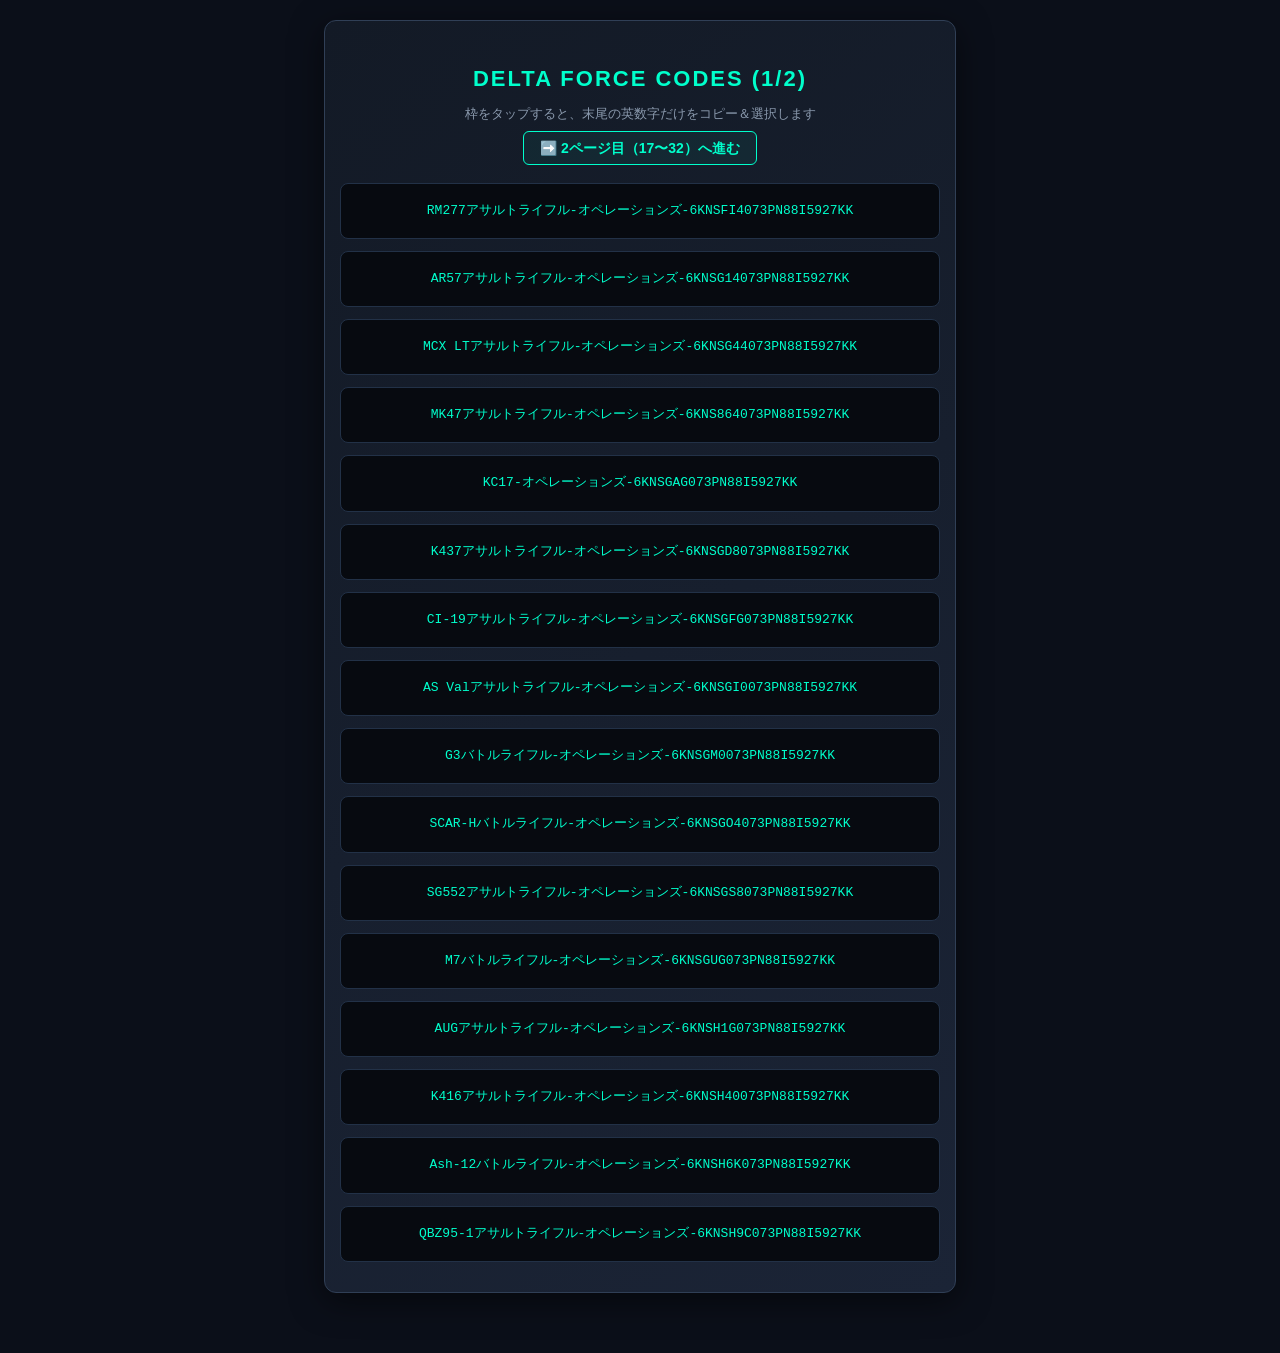
<file: index.html>
<!DOCTYPE html>
<html lang="ja">
<head>
    <meta charset="UTF-8">
    <meta name="viewport" content="width=device-width, initial-scale=1.0">
    <title>デルタフォース 武器カスタムコード一覧</title>
    <link rel="stylesheet" href="style.css">
</head>
<body>
    <div class="container">
        <h1>Delta Force Codes (1/2)</h1>
        <p class="subtitle">枠をタップすると、末尾の英数字だけをコピー＆選択します</p>
        <p class="page-link"><a href="page2.html">➡️ 2ページ目（17〜32）へ進む</a></p>
        
        <div class="weapon-list">
            <!-- 1 -->
            <div class="weapon-card" onclick="extractAndCopy('RM277アサルトライフル-オペレーションズ-6KNSFI4073PN88I5927KK', this)">
                <div class="weapon-code">RM277アサルトライフル-オペレーションズ-6KNSFI4073PN88I5927KK</div>
                <div class="hidden-target">6KNSFI4073PN88I5927KK</div>
            </div>
            <!-- 2 -->
            <div class="weapon-card" onclick="extractAndCopy('AR57アサルトライフル-オペレーションズ-6KNSG14073PN88I5927KK', this)">
                <div class="weapon-code">AR57アサルトライフル-オペレーションズ-6KNSG14073PN88I5927KK</div>
                <div class="hidden-target">6KNSG14073PN88I5927KK</div>
            </div>
            <!-- 3 -->
            <div class="weapon-card" onclick="extractAndCopy('MCX LTアサルトライフル-オペレーションズ-6KNSG44073PN88I5927KK', this)">
                <div class="weapon-code">MCX LTアサルトライフル-オペレーションズ-6KNSG44073PN88I5927KK</div>
                <div class="hidden-target">6KNSG44073PN88I5927KK</div>
            </div>
            <!-- 4 -->
            <div class="weapon-card" onclick="extractAndCopy('MK47アサルトライフル-オペレーションズ-6KNS864073PN88I5927KK', this)">
                <div class="weapon-code">MK47アサルトライフル-オペレーションズ-6KNS864073PN88I5927KK</div>
                <div class="hidden-target">6KNS864073PN88I5927KK</div>
            </div>
            <!-- 5 -->
            <div class="weapon-card" onclick="extractAndCopy('KC17-オペレーションズ-6KNSGAG073PN88I5927KK', this)">
                <div class="weapon-code">KC17-オペレーションズ-6KNSGAG073PN88I5927KK</div>
                <div class="hidden-target">6KNSGAG073PN88I5927KK</div>
            </div>
            <!-- 6 -->
            <div class="weapon-card" onclick="extractAndCopy('K437アサルトライフル-オペレーションズ-6KNSGD8073PN88I5927KK', this)">
                <div class="weapon-code">K437アサルトライフル-オペレーションズ-6KNSGD8073PN88I5927KK</div>
                <div class="hidden-target">6KNSGD8073PN88I5927KK</div>
            </div>
            <!-- 7 -->
            <div class="weapon-card" onclick="extractAndCopy('CI-19アサルトライフル-オペレーションズ-6KNSGFG073PN88I5927KK', this)">
                <div class="weapon-code">CI-19アサルトライフル-オペレーションズ-6KNSGFG073PN88I5927KK</div>
                <div class="hidden-target">6KNSGFG073PN88I5927KK</div>
            </div>
            <!-- 8 -->
            <div class="weapon-card" onclick="extractAndCopy('AS Valアサルトライフル-オペレーションズ-6KNSGI0073PN88I5927KK', this)">
                <div class="weapon-code">AS Valアサルトライフル-オペレーションズ-6KNSGI0073PN88I5927KK</div>
                <div class="hidden-target">6KNSGI0073PN88I5927KK</div>
            </div>
            <!-- 9 -->
            <div class="weapon-card" onclick="extractAndCopy('G3バトルライフル-オペレーションズ-6KNSGM0073PN88I5927KK', this)">
                <div class="weapon-code">G3バトルライフル-オペレーションズ-6KNSGM0073PN88I5927KK</div>
                <div class="hidden-target">6KNSGM0073PN88I5927KK</div>
            </div>
            <!-- 10 -->
            <div class="weapon-card" onclick="extractAndCopy('SCAR-Hバトルライフル-オペレーションズ-6KNSGO4073PN88I5927KK', this)">
                <div class="weapon-code">SCAR-Hバトルライフル-オペレーションズ-6KNSGO4073PN88I5927KK</div>
                <div class="hidden-target">6KNSGO4073PN88I5927KK</div>
            </div>
            <!-- 11 -->
            <div class="weapon-card" onclick="extractAndCopy('SG552アサルトライフル-オペレーションズ-6KNSGS8073PN88I5927KK', this)">
                <div class="weapon-code">SG552アサルトライフル-オペレーションズ-6KNSGS8073PN88I5927KK</div>
                <div class="hidden-target">6KNSGS8073PN88I5927KK</div>
            </div>
            <!-- 12 -->
            <div class="weapon-card" onclick="extractAndCopy('M7バトルライフル-オペレーションズ-6KNSGUG073PN88I5927KK', this)">
                <div class="weapon-code">M7バトルライフル-オペレーションズ-6KNSGUG073PN88I5927KK</div>
                <div class="hidden-target">6KNSGUG073PN88I5927KK</div>
            </div>
            <!-- 13 -->
            <div class="weapon-card" onclick="extractAndCopy('AUGアサルトライフル-オペレーションズ-6KNSH1G073PN88I5927KK', this)">
                <div class="weapon-code">AUGアサルトライフル-オペレーションズ-6KNSH1G073PN88I5927KK</div>
                <div class="hidden-target">6KNSH1G073PN88I5927KK</div>
            </div>
            <!-- 14 -->
            <div class="weapon-card" onclick="extractAndCopy('K416アサルトライフル-オペレーションズ-6KNSH40073PN88I5927KK', this)">
                <div class="weapon-code">K416アサルトライフル-オペレーションズ-6KNSH40073PN88I5927KK</div>
                <div class="hidden-target">6KNSH40073PN88I5927KK</div>
            </div>
            <!-- 15 -->
            <div class="weapon-card" onclick="extractAndCopy('Ash-12バトルライフル-オペレーションズ-6KNSH6K073PN88I5927KK', this)">
                <div class="weapon-code">Ash-12バトルライフル-オペレーションズ-6KNSH6K073PN88I5927KK</div>
                <div class="hidden-target">6KNSH6K073PN88I5927KK</div>
            </div>
            <!-- 16 -->
            <div class="weapon-card" onclick="extractAndCopy('QBZ95-1アサルトライフル-オペレーションズ-6KNSH9C073PN88I5927KK', this)">
                <div class="weapon-code">QBZ95-1アサルトライフル-オペレーションズ-6KNSH9C073PN88I5927KK</div>
                <div class="hidden-target">6KNSH9C073PN88I5927KK</div>
            </div>
        </div>
        <p id="toast" class="toast">コピーしました！</p>
    </div>

    <script>
        function extractAndCopy(fullText, element) {
            const keyword = "オペレーションズ-";
            const index = fullText.indexOf(keyword);
            let codeToCopy = fullText;
            if (index !== -1) { codeToCopy = fullText.substring(index + keyword.length); }
            navigator.clipboard.writeText(codeToCopy).then(() => {
                const toast = document.getElementById('toast');
                toast.classList.add('show');
                setTimeout(() => toast.classList.remove('show'), 1500);
            }).catch(() => {
                const targetNode = element.querySelector('.hidden-target');
                const range = document.createRange();
                range.selectNodeContents(targetNode);
                const selection = window.getSelection();
                selection.removeAllRanges();
                selection.addRange(range);
            });
        }
    </script>
</body>
</html>
</file>
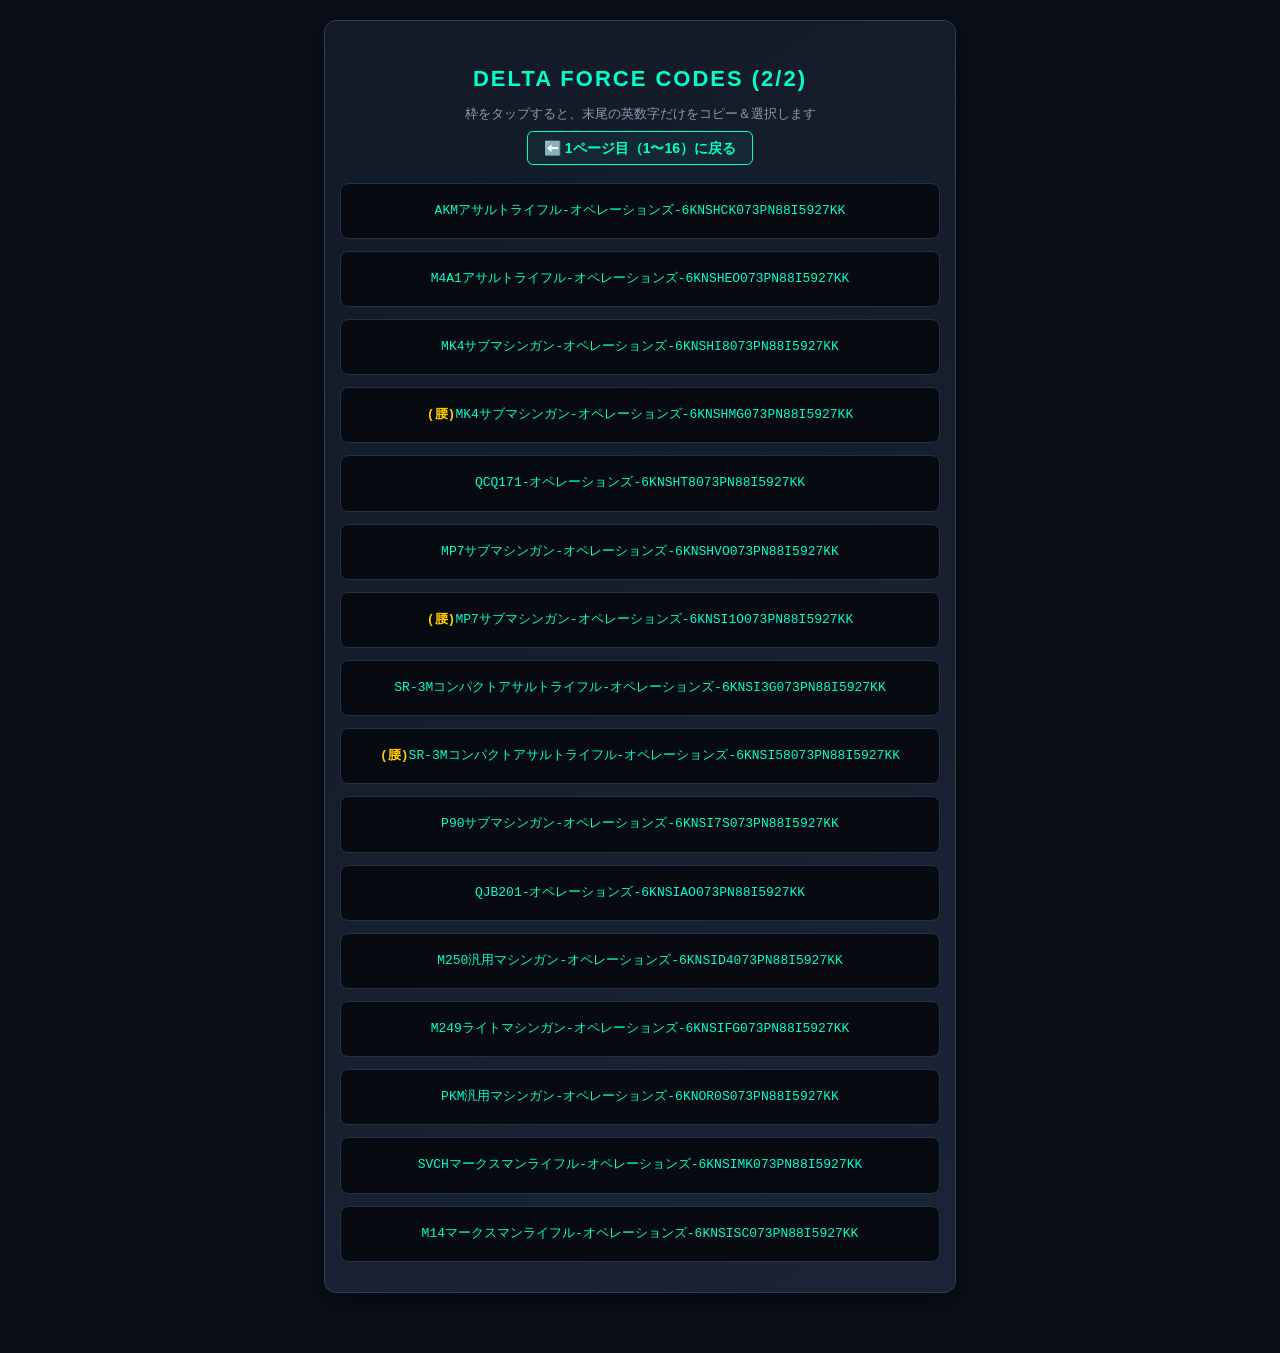
<file: page2.html>
<!DOCTYPE html>
<html lang="ja">
<head>
    <meta charset="UTF-8">
    <meta name="viewport" content="width=device-width, initial-scale=1.0">
    <title>デルタフォース 武器カスタムコード一覧 - 2ページ目</title>
    <link rel="stylesheet" href="style.css">
</head>
<body>
    <div class="container">
        <h1>Delta Force Codes (2/2)</h1>
        <p class="subtitle">枠をタップすると、末尾の英数字だけをコピー＆選択します</p>
        <p class="page-link"><a href="index.html">⬅️ 1ページ目（1〜16）に戻る</a></p>
        
        <div class="weapon-list">
            <!-- 17 -->
            <div class="weapon-card" onclick="extractAndCopy('AKMアサルトライフル-オペレーションズ-6KNSHCK073PN88I5927KK', this)">
                <div class="weapon-code">AKMアサルトライフル-オペレーションズ-6KNSHCK073PN88I5927KK</div>
                <div class="hidden-target">6KNSHCK073PN88I5927KK</div>
            </div>
            <!-- 18 -->
            <div class="weapon-card" onclick="extractAndCopy('M4A1アサルトライフル-オペレーションズ-6KNSHEO073PN88I5927KK', this)">
                <div class="weapon-code">M4A1アサルトライフル-オペレーションズ-6KNSHEO073PN88I5927KK</div>
                <div class="hidden-target">6KNSHEO073PN88I5927KK</div>
            </div>
            <!-- 19 -->
            <div class="weapon-card" onclick="extractAndCopy('MK4サブマシンガン-オペレーションズ-6KNSHI8073PN88I5927KK', this)">
                <div class="weapon-code">MK4サブマシンガン-オペレーションズ-6KNSHI8073PN88I5927KK</div>
                <div class="hidden-target">6KNSHI8073PN88I5927KK</div>
            </div>
            <!-- 20 (腰撃ち) -->
            <div class="weapon-card" onclick="extractAndCopy('MK4サブマシンガン-オペレーションズ-6KNSHMG073PN88I5927KK', this)">
                <div class="weapon-code"><span style="color:#ffcc00; font-weight:bold;">(腰)</span>MK4サブマシンガン-オペレーションズ-6KNSHMG073PN88I5927KK</div>
                <div class="hidden-target">6KNSHMG073PN88I5927KK</div>
            </div>
            <!-- 21 -->
            <div class="weapon-card" onclick="extractAndCopy('QCQ171-オペレーションズ-6KNSHT8073PN88I5927KK', this)">
                <div class="weapon-code">QCQ171-オペレーションズ-6KNSHT8073PN88I5927KK</div>
                <div class="hidden-target">6KNSHT8073PN88I5927KK</div>
            </div>
            <!-- 22 -->
            <div class="weapon-card" onclick="extractAndCopy('MP7サブマシンガン-オペレーションズ-6KNSHVO073PN88I5927KK', this)">
                <div class="weapon-code">MP7サブマシンガン-オペレーションズ-6KNSHVO073PN88I5927KK</div>
                <div class="hidden-target">6KNSHVO073PN88I5927KK</div>
            </div>
            <!-- 23 (腰撃ち) -->
            <div class="weapon-card" onclick="extractAndCopy('MP7サブマシンガン-オペレーションズ-6KNSI1O073PN88I5927KK', this)">
                <div class="weapon-code"><span style="color:#ffcc00; font-weight:bold;">(腰)</span>MP7サブマシンガン-オペレーションズ-6KNSI1O073PN88I5927KK</div>
                <div class="hidden-target">6KNSI1O073PN88I5927KK</div>
            </div>
            <!-- 24 -->
            <div class="weapon-card" onclick="extractAndCopy('SR-3Mコンパクトアサルトライフル-オペレーションズ-6KNSI3G073PN88I5927KK', this)">
                <div class="weapon-code">SR-3Mコンパクトアサルトライフル-オペレーションズ-6KNSI3G073PN88I5927KK</div>
                <div class="hidden-target">6KNSI3G073PN88I5927KK</div>
            </div>
            <!-- 25 (腰撃ち) -->
            <div class="weapon-card" onclick="extractAndCopy('SR-3Mコンパクトアサルトライフル-オペレーションズ-6KNSI58073PN88I5927KK', this)">
                <div class="weapon-code"><span style="color:#ffcc00; font-weight:bold;">(腰)</span>SR-3Mコンパクトアサルトライフル-オペレーションズ-6KNSI58073PN88I5927KK</div>
                <div class="hidden-target">6KNSI58073PN88I5927KK</div>
            </div>
            <!-- 26 -->
            <div class="weapon-card" onclick="extractAndCopy('P90サブマシンガン-オペレーションズ-6KNSI7S073PN88I5927KK', this)">
                <div class="weapon-code">P90サブマシンガン-オペレーションズ-6KNSI7S073PN88I5927KK</div>
                <div class="hidden-target">6KNSI7S073PN88I5927KK</div>
            </div>
            <!-- 27 -->
            <div class="weapon-card" onclick="extractAndCopy('QJB201-オペレーションズ-6KNSIAO073PN88I5927KK', this)">
                <div class="weapon-code">QJB201-オペレーションズ-6KNSIAO073PN88I5927KK</div>
                <div class="hidden-target">6KNSIAO073PN88I5927KK</div>
            </div>
            <!-- 28 -->
            <div class="weapon-card" onclick="extractAndCopy('M250汎用マシンガン-オペレーションズ-6KNSID4073PN88I5927KK', this)">
                <div class="weapon-code">M250汎用マシンガン-オペレーションズ-6KNSID4073PN88I5927KK</div>
                <div class="hidden-target">6KNSID4073PN88I5927KK</div>
            </div>
            <!-- 29 -->
            <div class="weapon-card" onclick="extractAndCopy('M249ライトマシンガン-オペレーションズ-6KNSIFG073PN88I5927KK', this)">
                <div class="weapon-code">M249ライトマシンガン-オペレーションズ-6KNSIFG073PN88I5927KK</div>
                <div class="hidden-target">6KNSIFG073PN88I5927KK</div>
            </div>
            <!-- 30 -->
            <div class="weapon-card" onclick="extractAndCopy('PKM汎用マシンガン-オペレーションズ-6KNOR0S073PN88I5927KK', this)">
                <div class="weapon-code">PKM汎用マシンガン-オペレーションズ-6KNOR0S073PN88I5927KK</div>
                <div class="hidden-target">6KNOR0S073PN88I5927KK</div>
            </div>
            <!-- 31 -->
            <div class="weapon-card" onclick="extractAndCopy('SVCHマークスマンライフル-オペレーションズ-6KNSIMK073PN88I5927KK', this)">
                <div class="weapon-code">SVCHマークスマンライフル-オペレーションズ-6KNSIMK073PN88I5927KK</div>
                <div class="hidden-target">6KNSIMK073PN88I5927KK</div>
            </div>
            <!-- 32 -->
            <div class="weapon-card" onclick="extractAndCopy('M14マークスマンライフル-オペレーションズ-6KNSISC073PN88I5927KK', this)">
                <div class="weapon-code">M14マークスマンライフル-オペレーションズ-6KNSISC073PN88I5927KK</div>
                <div class="hidden-target">6KNSISC073PN88I5927KK</div>
            </div>
        </div>
        <p id="toast" class="toast">英数字のみコピーしました！</p>
    </div>

    <script>
        function extractAndCopy(fullText, element) {
            const keyword = "オペレーションズ-";
            const index = fullText.indexOf(keyword);
            let codeToCopy = fullText;
            if (index !== -1) { codeToCopy = fullText.substring(index + keyword.length); }
            navigator.clipboard.writeText(codeToCopy).then(() => {
                const toast = document.getElementById('toast');
                toast.classList.add('show');
                setTimeout(() => toast.classList.remove('show'), 1500);
            }).catch(() => {
                const targetNode = element.querySelector('.hidden-target');
                const range = document.createRange();
                range.selectNodeContents(targetNode);
                const selection = window.getSelection();
                selection.removeAllRanges();
                selection.addRange(range);
            });
        }
    </script>
</body>
</html>
</file>
<file: style.css>
body {
    background-color: #0b0f19;
    color: #ffffff;
    font-family: 'Segoe UI', Tahoma, Geneva, Verdana, sans-serif;
    display: flex;
    justify-content: center;
    align-items: flex-start;
    min-height: 100vh;
    margin: 0;
    padding: 20px 0;
    box-sizing: border-box;
}

.container {
    background: linear-gradient(145deg, #131a26, #1b2436);
    padding: 30px 15px;
    border-radius: 12px;
    box-shadow: 0 8px 32px rgba(0, 0, 0, 0.5);
    border: 1px solid #303f56;
    text-align: center;
    max-width: 600px;
    width: 95%;
    margin-bottom: 40px;
}

h1 {
    font-size: 22px;
    margin-bottom: 5px;
    text-transform: uppercase;
    letter-spacing: 2px;
    color: #00ffcc;
}

.subtitle {
    color: #8a99ad;
    font-size: 13px;
    margin-bottom: 15px;
}

/* ➡️ ページ移動ボタンのデザイン */
.page-link {
    margin-bottom: 25px;
}

.page-link a {
    color: #00ffcc;
    text-decoration: none;
    font-weight: bold;
    font-size: 14px;
    border: 1px solid #00ffcc;
    padding: 8px 16px;
    border-radius: 6px;
    background-color: rgba(0, 255, 204, 0.05);
    transition: all 0.2s ease;
}

.page-link a:hidden {
    background-color: #00ffcc;
    color: #0b0f19;
}

.weapon-list {
    display: flex;
    flex-direction: column;
    gap: 12px;
}

.weapon-card {
    background-color: #070a10;
    border: 1px solid #223147;
    padding: 18px 15px;
    border-radius: 8px;
    display: flex;
    justify-content: center;
    align-items: center;
    text-align: center;
    cursor: pointer;
    transition: background-color 0.2s ease;
}

.weapon-card:active {
    background-color: #111724;
}

.weapon-code {
    font-family: 'Courier New', Courier, monospace;
    font-size: 13px;
    color: #00ffcc;
    word-break: break-all;
    line-height: 1.4;
    width: 100%;
}

.hidden-target {
    position: absolute;
    width: 1px;
    height: 1px;
    padding: 0;
    margin: -1px;
    overflow: hidden;
    clip: rect(0, 0, 0, 0);
    border: 0;
}

.toast {
    visibility: hidden;
    position: fixed;
    bottom: 30px;
    left: 50%;
    transform: translateX(-50%);
    background-color: #00ffcc;
    color: #0b0f19;
    padding: 10px 25px;
    border-radius: 30px;
    font-size: 14px;
    font-weight: bold;
    box-shadow: 0 4px 15px rgba(0, 255, 204, 0.4);
    opacity: 0;
    transition: opacity 0.3s ease;
    z-index: 100;
}

.toast.show {
    visibility: visible;
    opacity: 1;
}
</file>
